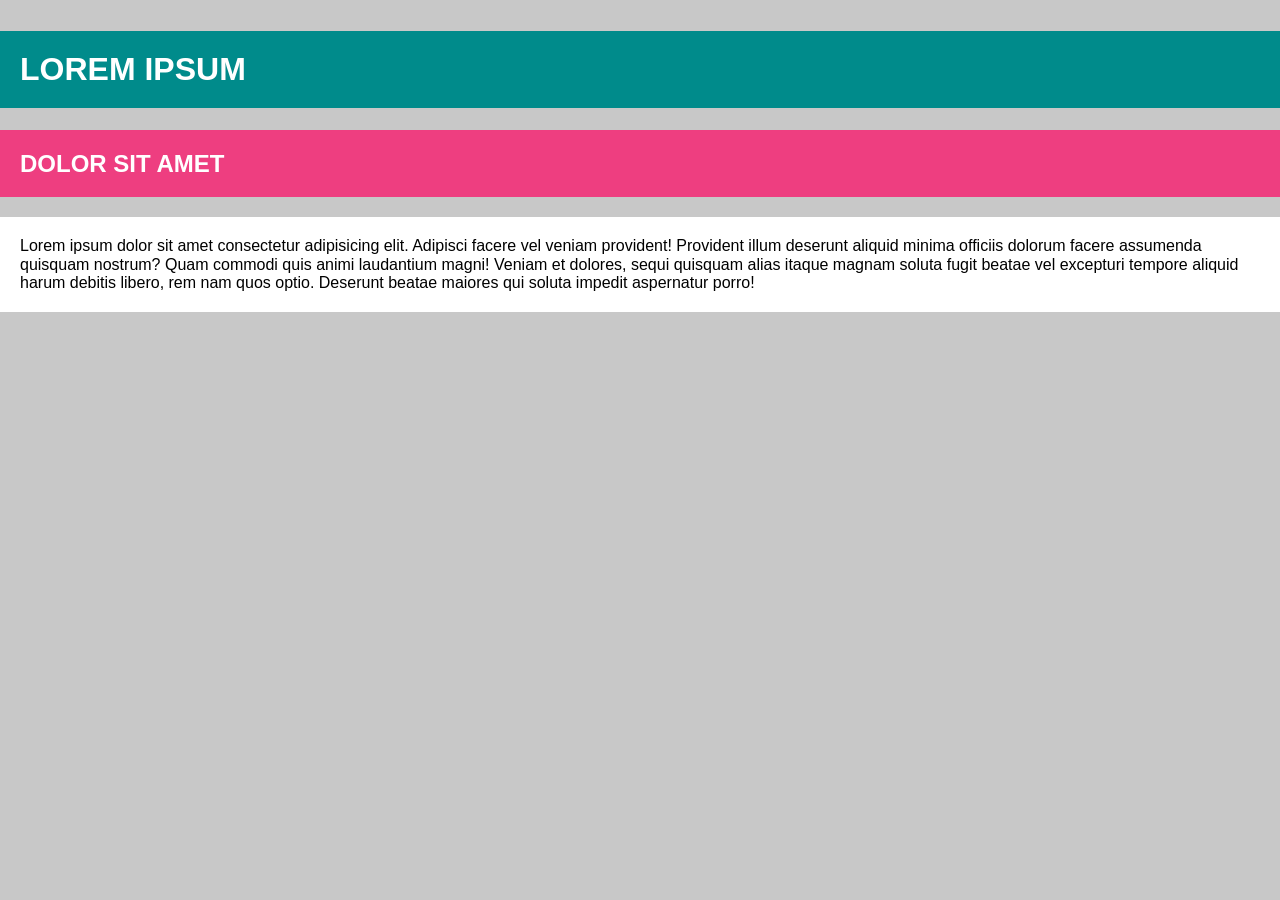
<file: background-padding/index.html>
<!DOCTYPE html>
<html lang="en">
<head>
    <meta charset="UTF-8">
    <meta name="viewport" content="width=device-width, initial-scale=1.0">
    <link rel="stylesheet" href="style.css">
    <link rel="stylesheet" href="normalize.css">
    <title>Document</title>
</head>
<body>
    <main>
        <h1>lorem ipsum</h1>
        <h2>dolor sit amet</h2>
        <p>Lorem ipsum dolor sit amet consectetur adipisicing elit. Adipisci facere vel veniam provident! Provident illum deserunt aliquid minima officiis dolorum facere assumenda quisquam nostrum? Quam commodi quis animi laudantium magni!
        Veniam et dolores, sequi quisquam alias itaque magnam soluta fugit beatae vel excepturi tempore aliquid harum debitis libero, rem nam quos optio. Deserunt beatae maiores qui soluta impedit aspernatur porro!</p>
    </main>
</body>
</html>
</file>
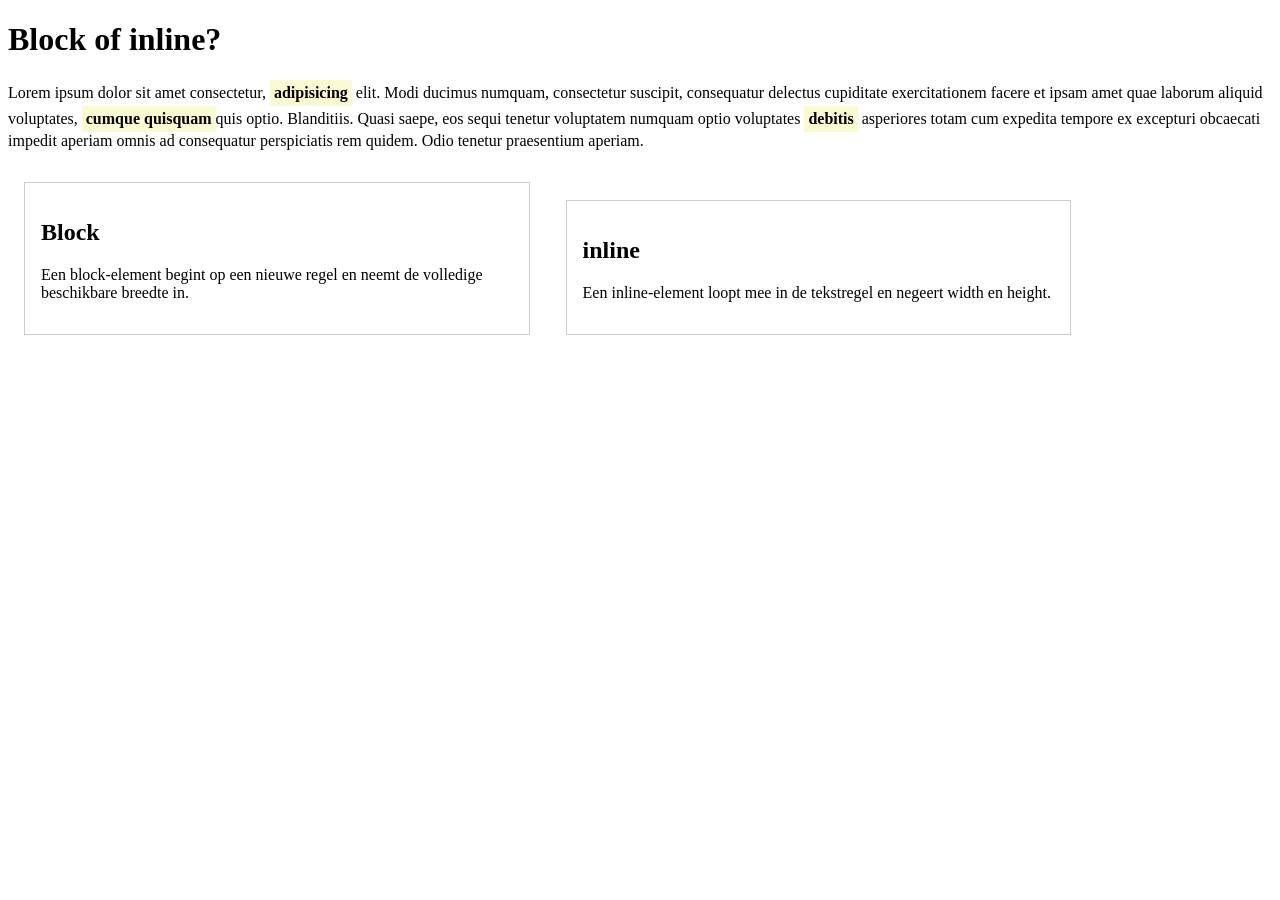
<file: block-vs-inline/index.html>
<!DOCTYPE html>
<html lang="en">
<head>
    <meta charset="UTF-8">
    <meta name="viewport" content="width=device-width, initial-scale=1.0">
    <link rel="stylesheet" href="style.css">
    <title>Document</title>
</head>
<body>
    <main>
        <h1>Block of inline?</h1>
        <p>Lorem ipsum dolor sit amet consectetur, <span class="term">adipisicing</span> elit. Modi ducimus numquam, consectetur suscipit, consequatur delectus cupiditate exercitationem facere et ipsam amet quae laborum aliquid voluptates, <span class="term">cumque quisquam </span>quis optio. Blanditiis.
        Quasi saepe, eos sequi tenetur voluptatem numquam optio voluptates <span class="term">debitis</span> asperiores totam cum expedita tempore ex excepturi obcaecati impedit aperiam omnis ad consequatur perspiciatis rem quidem. Odio tenetur praesentium aperiam.
        </p>
        <div class="kaart">
            <h2>Block</h2>
            <p>Een block-element begint op een nieuwe regel
            en neemt de volledige beschikbare breedte in.</p>
        </div>
        <div class="kaart">
            <h2>inline</h2>
            <p>Een inline-element loopt mee in de tekstregel
            en negeert width en height.</p>
        </div>
    </main>
</body>
</html>
</file>
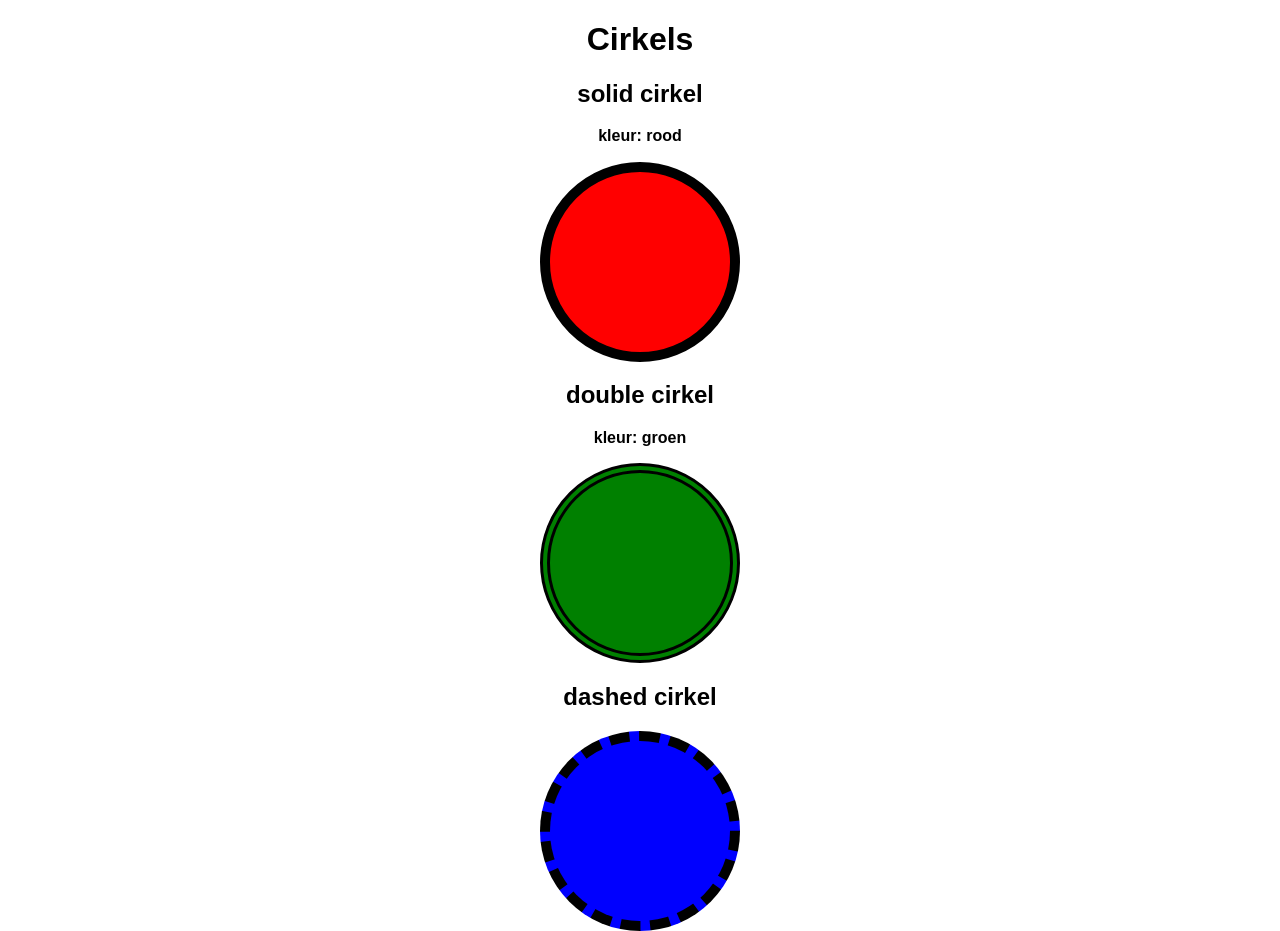
<file: circles/index.html>
<!DOCTYPE html>
<html lang="en">
<head>
    <meta charset="UTF-8">
    <meta name="viewport" content="width=device-width, initial-scale=1.0">
    <link rel="stylesheet" href="css/style.css">
    <link rel="stylesheet" href="css/normalize.css">
    <title>circles</title>
</head>
<body>
    <h1>Cirkels</h1>
    <h2>solid cirkel</h2>
    <p>kleur: rood</p>
    <div id="rood"></div>
    <h2>double cirkel</h2>
    <p>kleur: groen</p>
    <div id="groen"></div>
    <h2>dashed cirkel</h2>
    <p><kleur:blauw></kleur:blauw></p>
    <div id="blauw"></div>
</body>
</html>
</file>
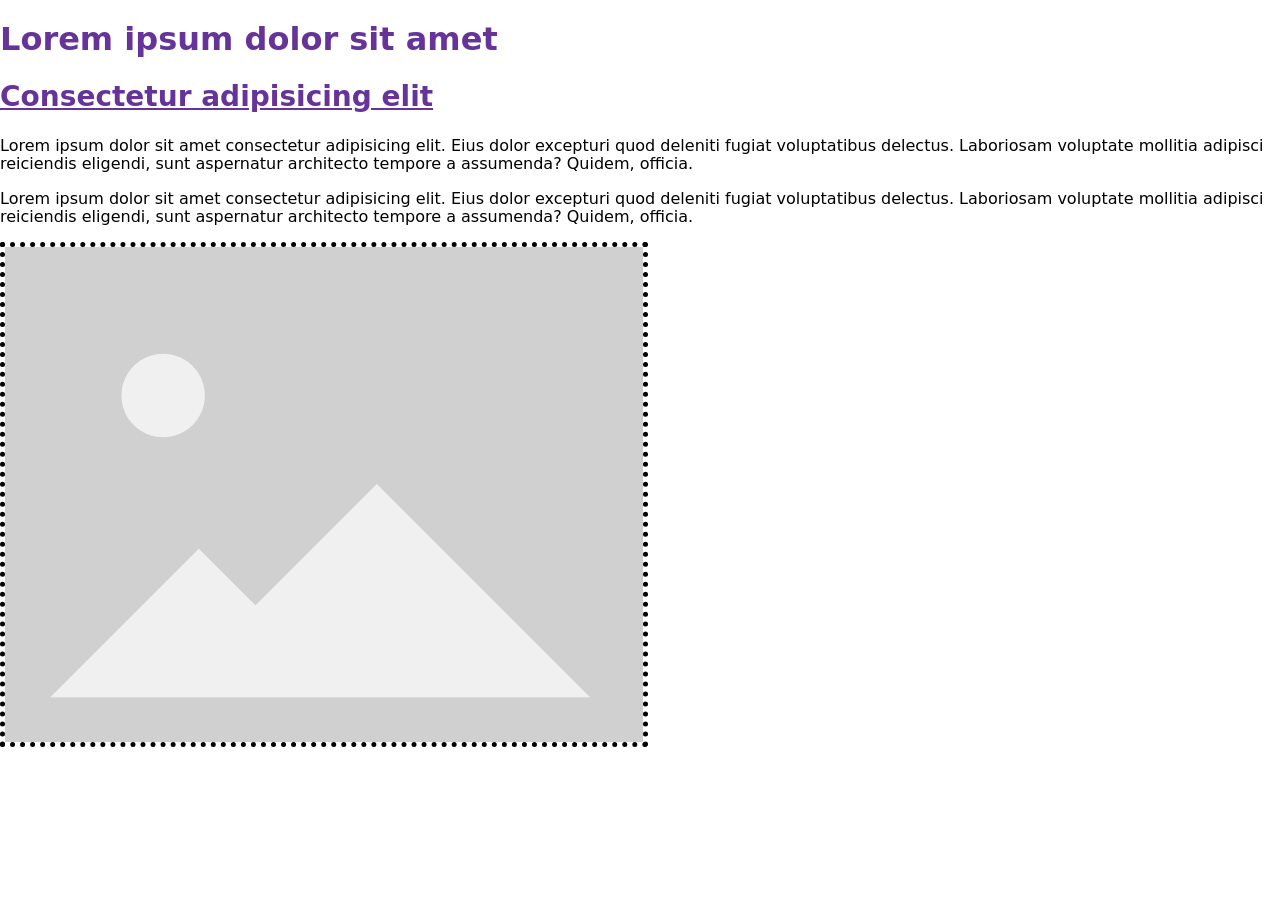
<file: color-size-border/index.html>
<!DOCTYPE html>
<html lang="en">
<head>
    <meta charset="UTF-8">
    <meta name="viewport" content="width=device-width, initial-scale=1.0">
    <link rel="stylesheet" href="style.css">
    <link rel="stylesheet" href="normalize.css">
    <title>Document</title>
</head>
<body>
    <h1>Lorem ipsum dolor sit amet</h1>
    <h2>Consectetur adipisicing elit</h2>
    <p>Lorem ipsum dolor sit amet consectetur adipisicing elit. Eius dolor excepturi quod deleniti fugiat voluptatibus delectus. Laboriosam voluptate mollitia adipisci reiciendis eligendi, sunt aspernatur architecto tempore a assumenda? Quidem, officia.</p>
    <p>Lorem ipsum dolor sit amet consectetur adipisicing elit. Eius dolor excepturi quod deleniti fugiat voluptatibus delectus. Laboriosam voluptate mollitia adipisci reiciendis eligendi, sunt aspernatur architecto tempore a assumenda? Quidem, officia.</p>
    <img src="placeholder.png" alt="afbeelding">
</body>
</html>
</file>
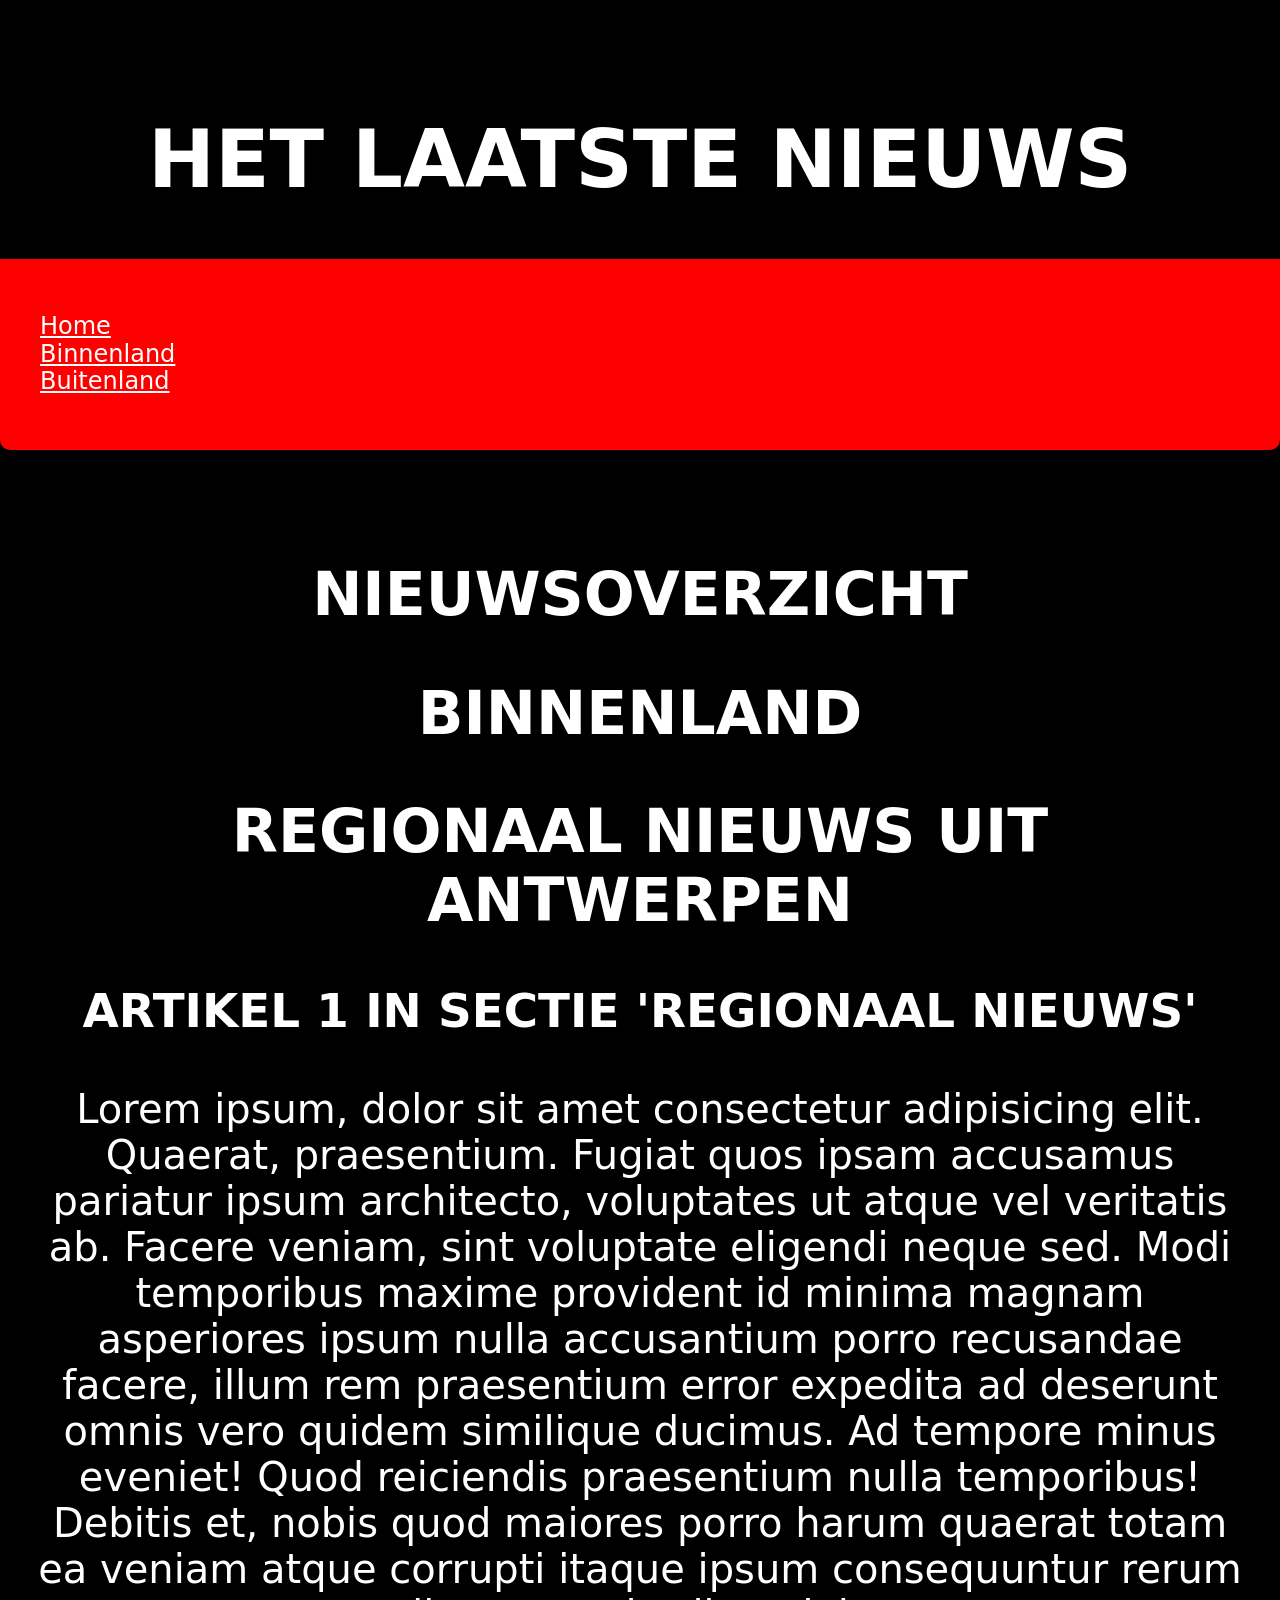
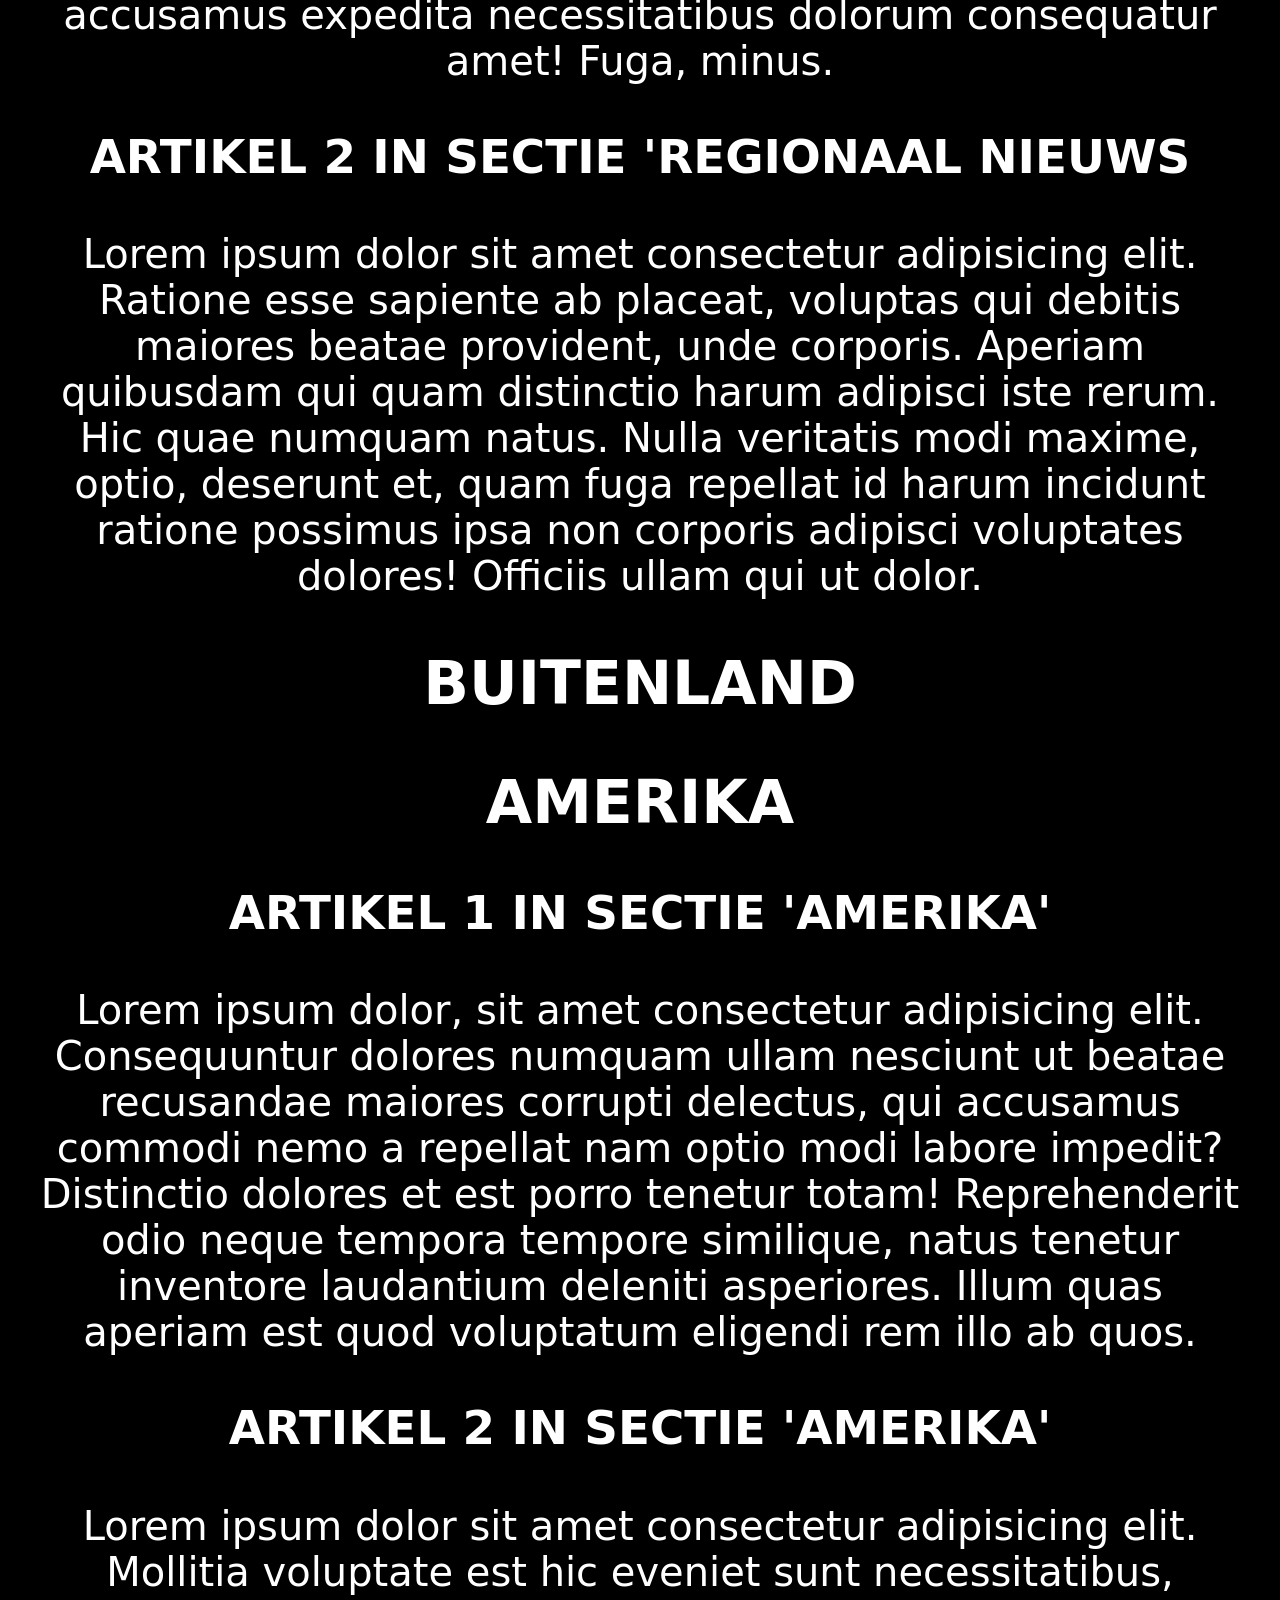
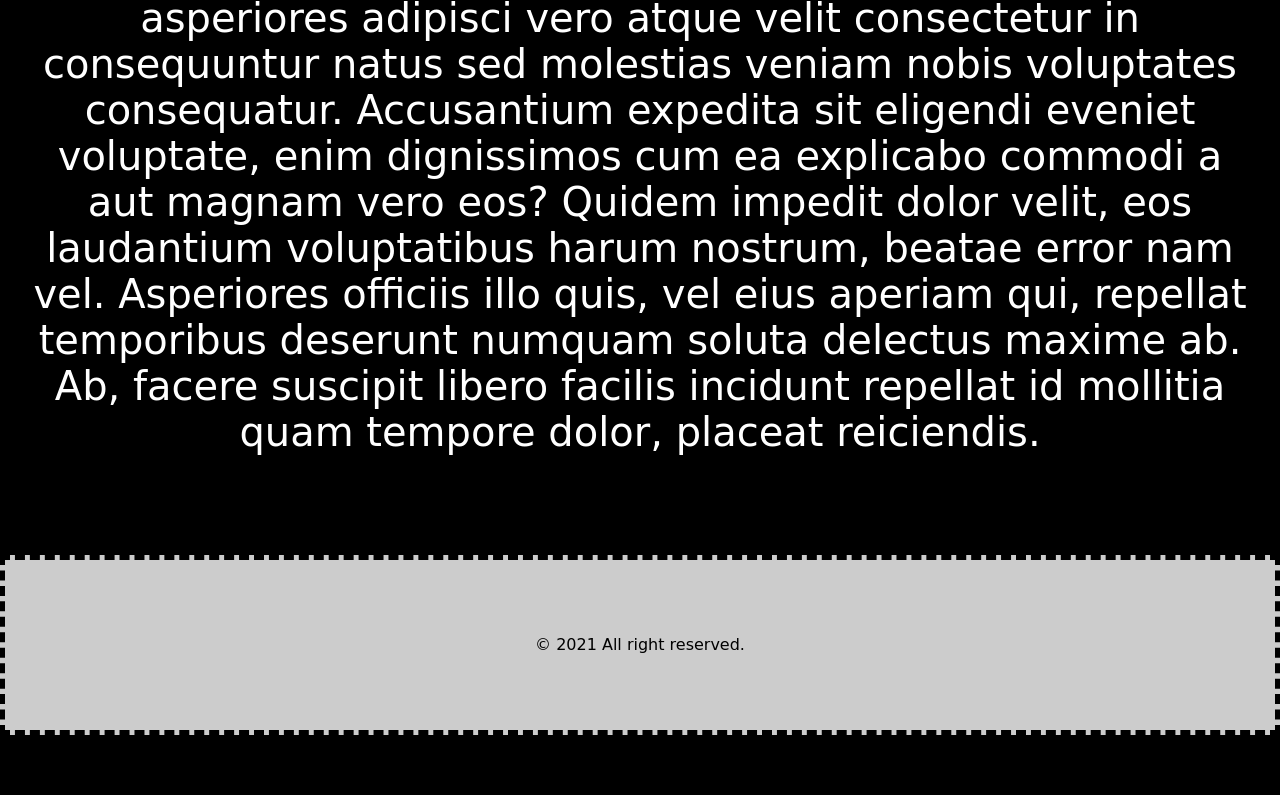
<file: news/index.html>
<!DOCTYPE html>
<html lang="en">
<head>
    <meta charset="UTF-8">
    <meta name="viewport" content="width=device-width, initial-scale=1.0">
    <link rel="stylesheet" href="style.css">
    <link rel="stylesheet" href="normalize.css">
    <title>news</title>
</head>
<body>
    <header><h1>Het laatste nieuws</h1></header>
    <nav>
        <ul>
            <li><a href="#">Home</a></li>
            <li><a href="#binnenland">Binnenland</a></li>
            <li><a href="#buitenland">Buitenland</a></li>
        </ul>
    </nav>
    <section>
        <h1>Nieuwsoverzicht</h1>
        <h2 id="binnenland">Binnenland</h2>
        <h2>Regionaal nieuws uit antwerpen</h2>
        <h3>Artikel 1 In sectie 'regionaal nieuws'</h3>
        <p>Lorem ipsum, dolor sit amet consectetur adipisicing elit. Quaerat, praesentium. Fugiat quos ipsam accusamus pariatur ipsum architecto, voluptates ut atque vel veritatis ab. Facere veniam, sint voluptate eligendi neque sed.
        Modi temporibus maxime provident id minima magnam asperiores ipsum nulla accusantium porro recusandae facere, illum rem praesentium error expedita ad deserunt omnis vero quidem similique ducimus. Ad tempore minus eveniet!
        Quod reiciendis praesentium nulla temporibus! Debitis et, nobis quod maiores porro harum quaerat totam ea veniam atque corrupti itaque ipsum consequuntur rerum accusamus expedita necessitatibus dolorum consequatur amet! Fuga, minus.</p>
        <h3>artikel 2 in sectie 'regionaal nieuws</h3>
        <p>Lorem ipsum dolor sit amet consectetur adipisicing elit. Ratione esse sapiente ab placeat, voluptas qui debitis maiores beatae provident, unde corporis. Aperiam quibusdam qui quam distinctio harum adipisci iste rerum.
        Hic quae numquam natus. Nulla veritatis modi maxime, optio, deserunt et, quam fuga repellat id harum incidunt ratione possimus ipsa non corporis adipisci voluptates dolores! Officiis ullam qui ut dolor.</p>
        <h2 id="buitenland">Buitenland</h2>
        <h2>Amerika</h2>
        <h3>artikel 1 in sectie 'Amerika'</h3>
        <p>Lorem ipsum dolor, sit amet consectetur adipisicing elit. Consequuntur dolores numquam ullam nesciunt ut beatae recusandae maiores corrupti delectus, qui accusamus commodi nemo a repellat nam optio modi labore impedit?
        Distinctio dolores et est porro tenetur totam! Reprehenderit odio neque tempora tempore similique, natus tenetur inventore laudantium deleniti asperiores. Illum quas aperiam est quod voluptatum eligendi rem illo ab quos.</p>
        <h3>artikel 2 in sectie 'Amerika'</h3>
        <p>Lorem ipsum dolor sit amet consectetur adipisicing elit. Mollitia voluptate est hic eveniet sunt necessitatibus, asperiores adipisci vero atque velit consectetur in consequuntur natus sed molestias veniam nobis voluptates consequatur.
        Accusantium expedita sit eligendi eveniet voluptate, enim dignissimos cum ea explicabo commodi a aut magnam vero eos? Quidem impedit dolor velit, eos laudantium voluptatibus harum nostrum, beatae error nam vel.
        Asperiores officiis illo quis, vel eius aperiam qui, repellat temporibus deserunt numquam soluta delectus maxime ab. Ab, facere suscipit libero facilis incidunt repellat id mollitia quam tempore dolor, placeat reiciendis.</p>
    </section>
    <footer>
        <p>&copy; 2021 All right reserved.</p>
    </footer>
</body>
</html>
</file>
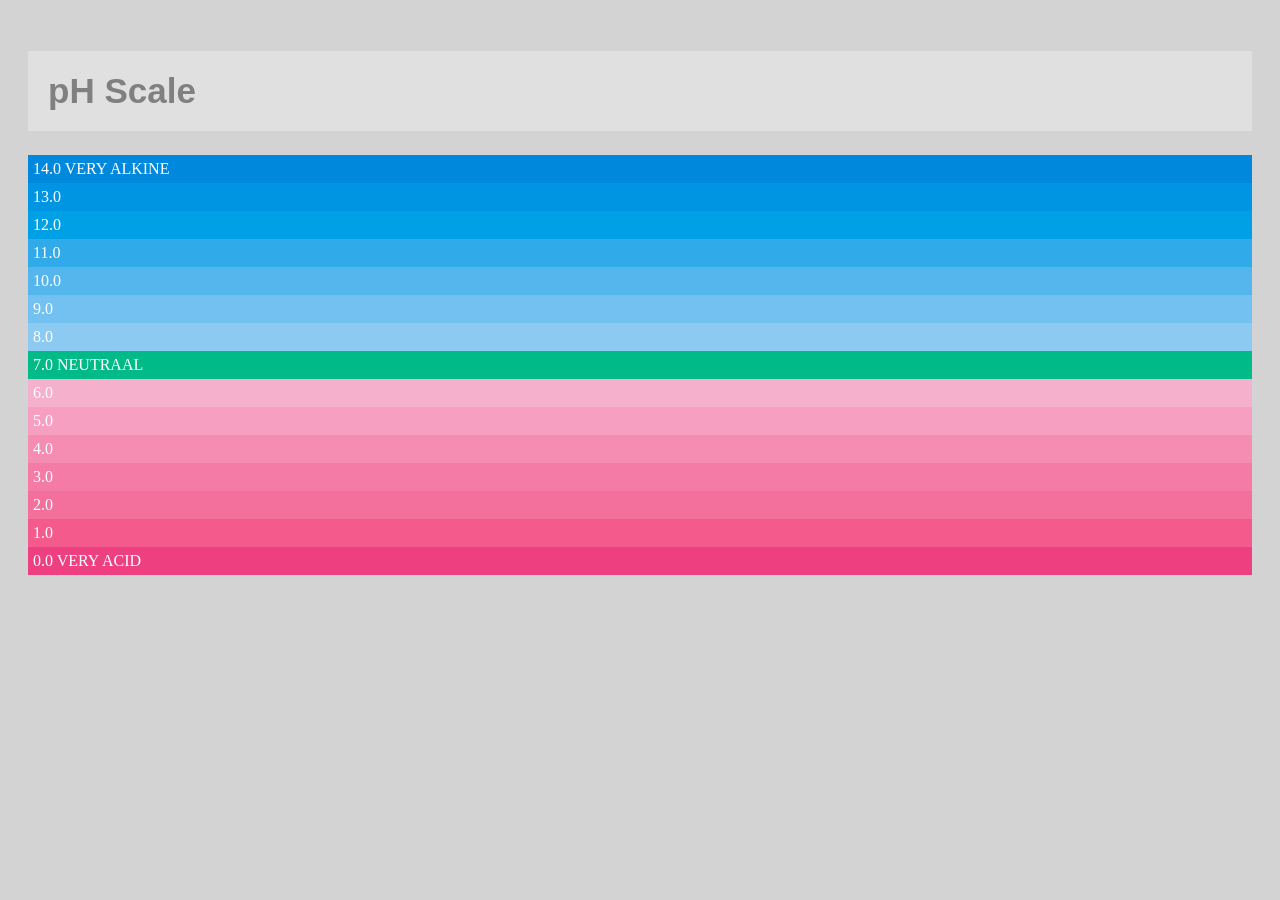
<file: ph-scale-box/index.html>
<!DOCTYPE html>
<html lang="en">
<head>
    <meta charset="UTF-8">
    <meta name="viewport" content="width=device-width, initial-scale=1.0">
    <link rel="stylesheet" href="style.css">
    <title>Document</title>
</head>
<body>
    <h1>pH Scale</h1>
    <p class="fourteen">14.0 VERY ALKINE</p>
    <p class="thirteen">13.0</p>
    <p class="twelve">12.0</p>
    <p class="eleven">11.0</p>
    <p class="ten">10.0</p>
    <p class="nine">9.0</p>
    <p class="eight">8.0</p>
    <p class="seven">7.0 NEUTRAAL</p>
    <p class="six">6.0</p>
    <p class="five">5.0</p>
    <p class="four">4.0</p>
    <p class="three">3.0</p>
    <p class="two">2.0</p>
    <p class="one">1.0</p>
    <p class="zero">0.0 VERY ACID</p>
</body>
</html>
</file>
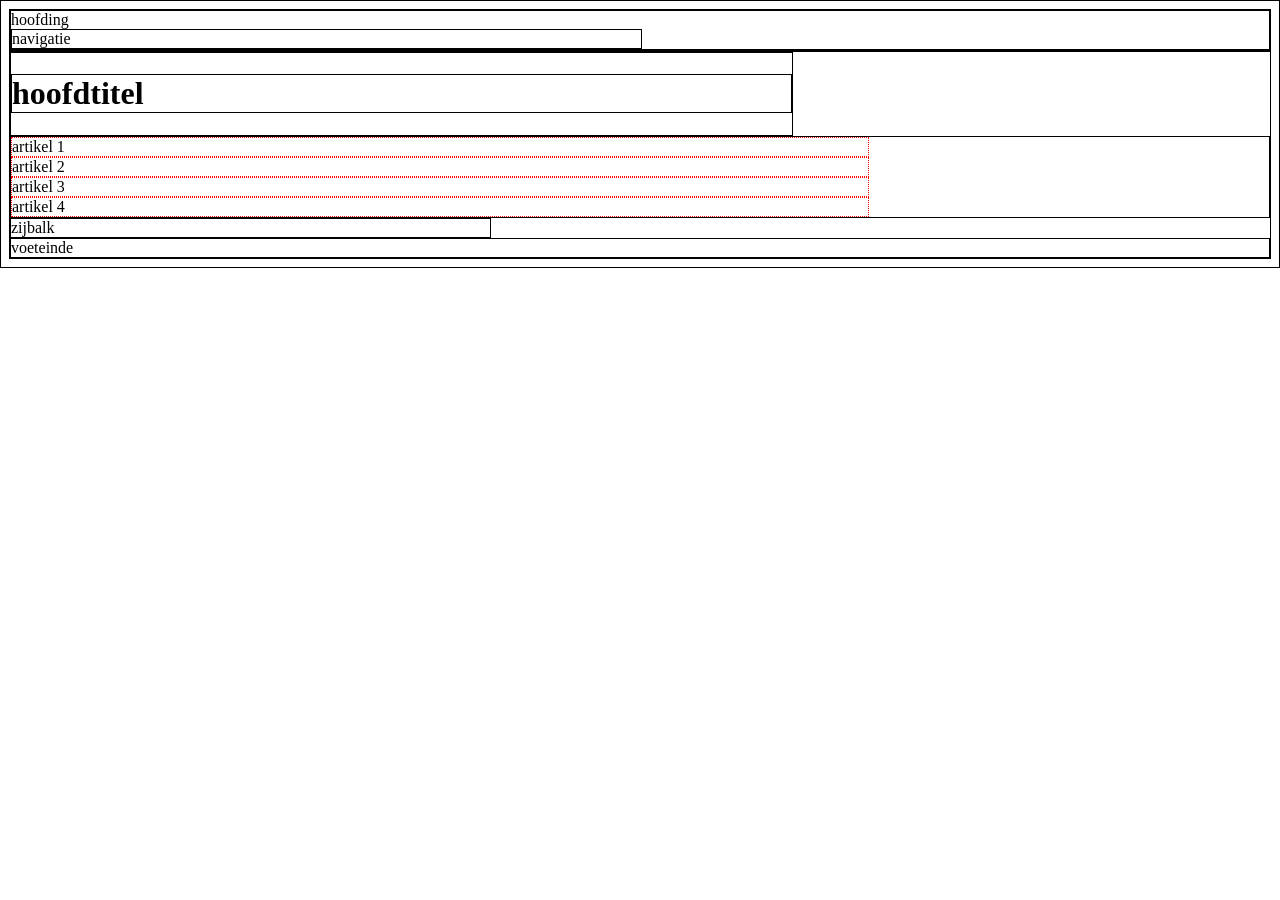
<file: universal-box/index.html>
<!DOCTYPE html>
<html lang="en">
<head>
    <meta charset="UTF-8">
    <meta name="viewport" content="width=device-width, initial-scale=1.0">
    <link rel="stylesheet" href="css/style.css">
    <title>universal-box</title>
</head>
<body>
    <header>hoofding<nav>navigatie</nav></header>
    <section></section>
    <main><h1>hoofdtitel</h1></main>
    <section>
    <article>artikel 1</article>
    <article>artikel 2</article>
    <article>artikel 3</article>
    <article>artikel 4</article>
    </section>
    <aside>zijbalk</aside>
    <footer>voeteinde</footer>
</body>
</html>
</file>
<file: background-padding/style.css>
body{
    font-family: Arial, Helvetica, sans-serif;
    background-color: #c8c8c8;
    margin:20px;
    padding-top: 10px;
}
h1,h2{
    color: white;
    text-transform: uppercase;
}
h1{
    background-color: darkcyan;
    padding: 20px;
}
h2{
    background-color: #ee3e80;
    padding: 20px;
}
p{
    background-color:white;
    padding: 20px;
}
</file>
<file: block-vs-inline/style.css>
span.term{
    background-color: lightgoldenrodyellow;
    padding: 4px;
    font-weight: bold;
    display: inline-block;
    box-sizing: border-box;
}
.kaart{
    border: 1px solid #cccccc;
    padding: 1rem ;
    margin: 1rem;
    margin-bottom: 1rem;
    display: inline-block;
    width: 40%;
    box-sizing: border-box;
}
</file>
<file: circles/css/style.css>
body{
    font-family: Arial, Helvetica, sans-serif;
    font-size: 1rem;
    text-align: center;
    font-weight: bold;
}
div{
    height: 200px;
    border-radius: 50%;
    width: 200px;
    border: 10px solid black;
    margin: auto;
    
}
#rood{
    background-color: red;
}
#groen{
    background-color: green;
    border-style: double;
}
#blauw{
    background-color: blue;
    border-style: dashed;
}
</file>
<file: color-size-border/style.css>
h1{
    font-size: 32px;
}
h2{
    font-size: 28px;
    text-decoration: underline;
}
h1, h2{
    color: rebeccapurple;
}
p{
    font-size: 16px;
}
img{
    border: 5px solid black;
    border-style: dotted;
}
</file>
<file: news/style.css>
body{
    background-color: black;
    color: white;
    font-size: 2.5rem;
    padding: 60px 0 60px 0;
    text-align: center;
}
nav{
    background-color: red;
    font-size: 1.5rem;
    padding: 30px 0 30px 0;
    border-radius: 0 0 10px 10px;
    text-align: left;
}
nav ul{
    list-style: none;
}
ul a{
    color: white;
}
section{
    padding: 60px 30px 60px 30px;
}
footer{
    background-color: #ccc;
    font-size: 1rem;
    padding: 60px 30px 60px 30px;
    border: 5px dashed black;
    color: black;
}
h1, h2, h3{
    text-transform: uppercase;
}
</file>
<file: ph-scale-box/style.css>
body{
    background-color: lightgray;
    color: white;
    padding: 20px;
}
h1{
    color: gray;
    font-family:'Franklin Gothic Medium', 'Arial Narrow', Arial, sans-serif;
    font-size: 35px;
    background-color: rgba(224,224,224);
    padding: 20px;
}
p{
    padding: 5px;
    margin: 0;
}
p.fourteen{background-color: rgba(0,136,221);}

p.thirteen{background-color: rgba(0,149,226) ;}
p.twelve{background-color: rgba(0, 160, 230) }
p.eleven{background-color:rgba(48,170,233) ;}
p.ten{background-color: rgba(84, 182, 237) }
p.nine{background-color: rgba(114, 193, 240) ;}
p.eight{background-color: rgba(140, 202, 242);}
p.seven{background-color: rgb(0, 187, 136) ;}
p.six{background-color: rgb(245,176,204) }
p.five{background-color:rgb(246, 159, 192) ;}
p.four{background-color: rgb(245,140,178)}
p.three{background-color: rgb(244,123,166);}
p.two{background-color:rgb(243, 111, 156); }
p.one{background-color:rgb(244,90,139);}
p.zero{background-color: rgb(238, 63, 128);}
</file>
<file: universal-box/css/style.css>
*:not(article){
    border: solid 1px black;
}
body{
    display: grid;
}
main{width: 62%;}
nav{
    width: 50%;
}
body article{
    border: 1px dotted red;
    margin-right: 25rem;
}
aside{
    width: 38%;
}
</file>
